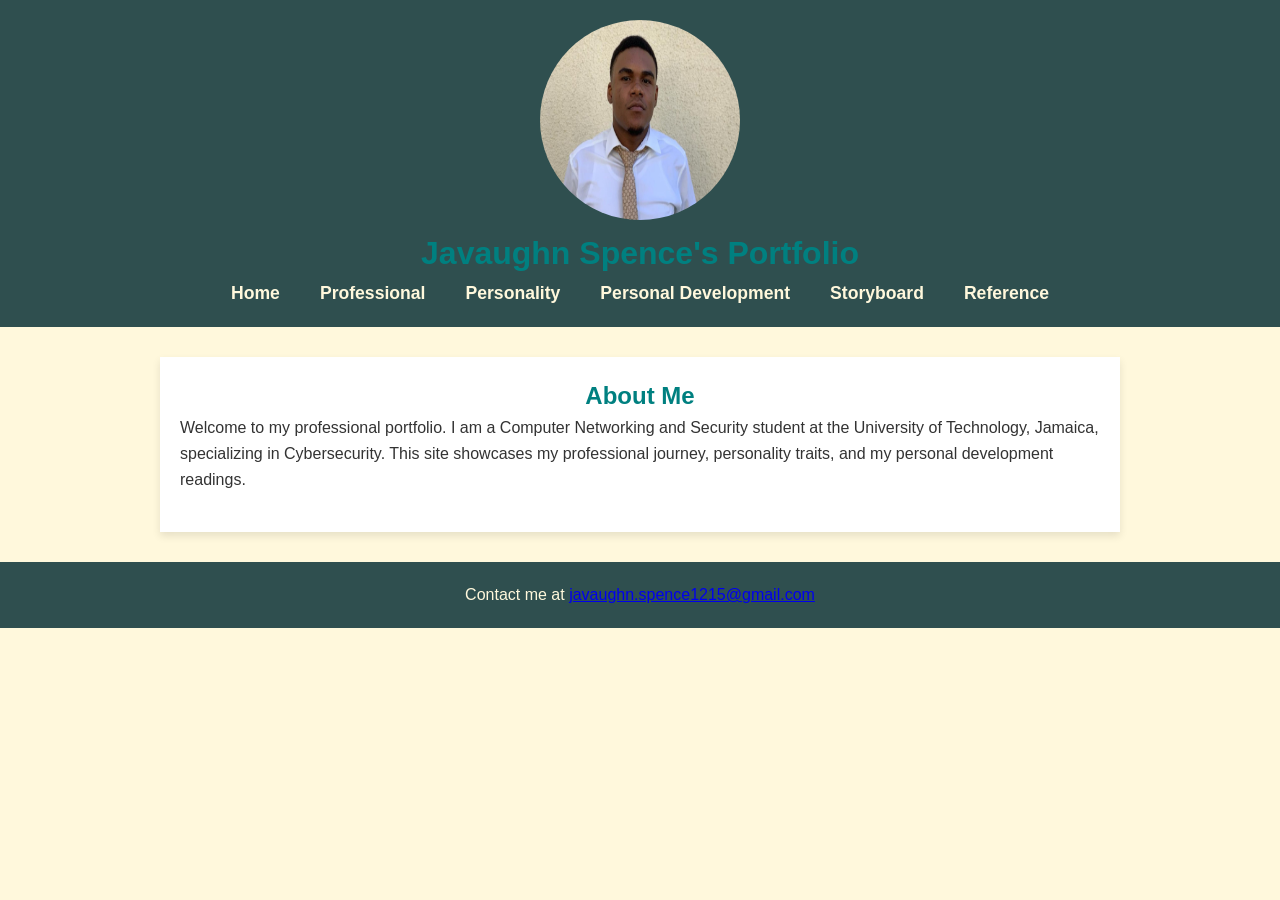
<file: index.html>
<!DOCTYPE html>
<html lang="en">
<head>
    <meta charset="UTF-8">
    <meta name="viewport" content="width=device-width, initial-scale=1.0">
    <title>Javaughn Spence - Portfolio</title>
    <link rel="stylesheet" href="style.css">
</head>
<body>
    <header>
        <a href="mailto:javaughn.spence1215@gmail.com?subject=Student ID# 2202991">
            <img src="Main.jpg" alt="Profile Image" style="width:200px; height:200px; border-radius:50%;">
        </a>
        <h1>Javaughn Spence's Portfolio</h1>
        <nav>
            <ul>
                <li><a href="index.html">Home</a></li>
                <li><a href="professional.html">Professional</a></li>
                <li><a href="personality.html">Personality</a></li>
                <li><a href="Personal development.html">Personal Development</a></li>
                <li><a href="storyboard.html">Storyboard</a></li>
                <li><a href="Reference.html">Reference</a></li>
            </ul>
        </nav>
    </header>
    <main>
        <section id="about">
            <h2>About Me</h2>
            <p>Welcome to my professional portfolio. I am a Computer Networking and Security student at the University of Technology, Jamaica, specializing in Cybersecurity. This site showcases my professional journey, personality traits, and my personal development readings.</p>
        </section>
    </main>
    <footer>
        <p>Contact me at <a href="mailto:javaughn.spence1215@gmail.com">javaughn.spence1215@gmail.com</a></p>
    </footer>
</body>
</html>
</file>
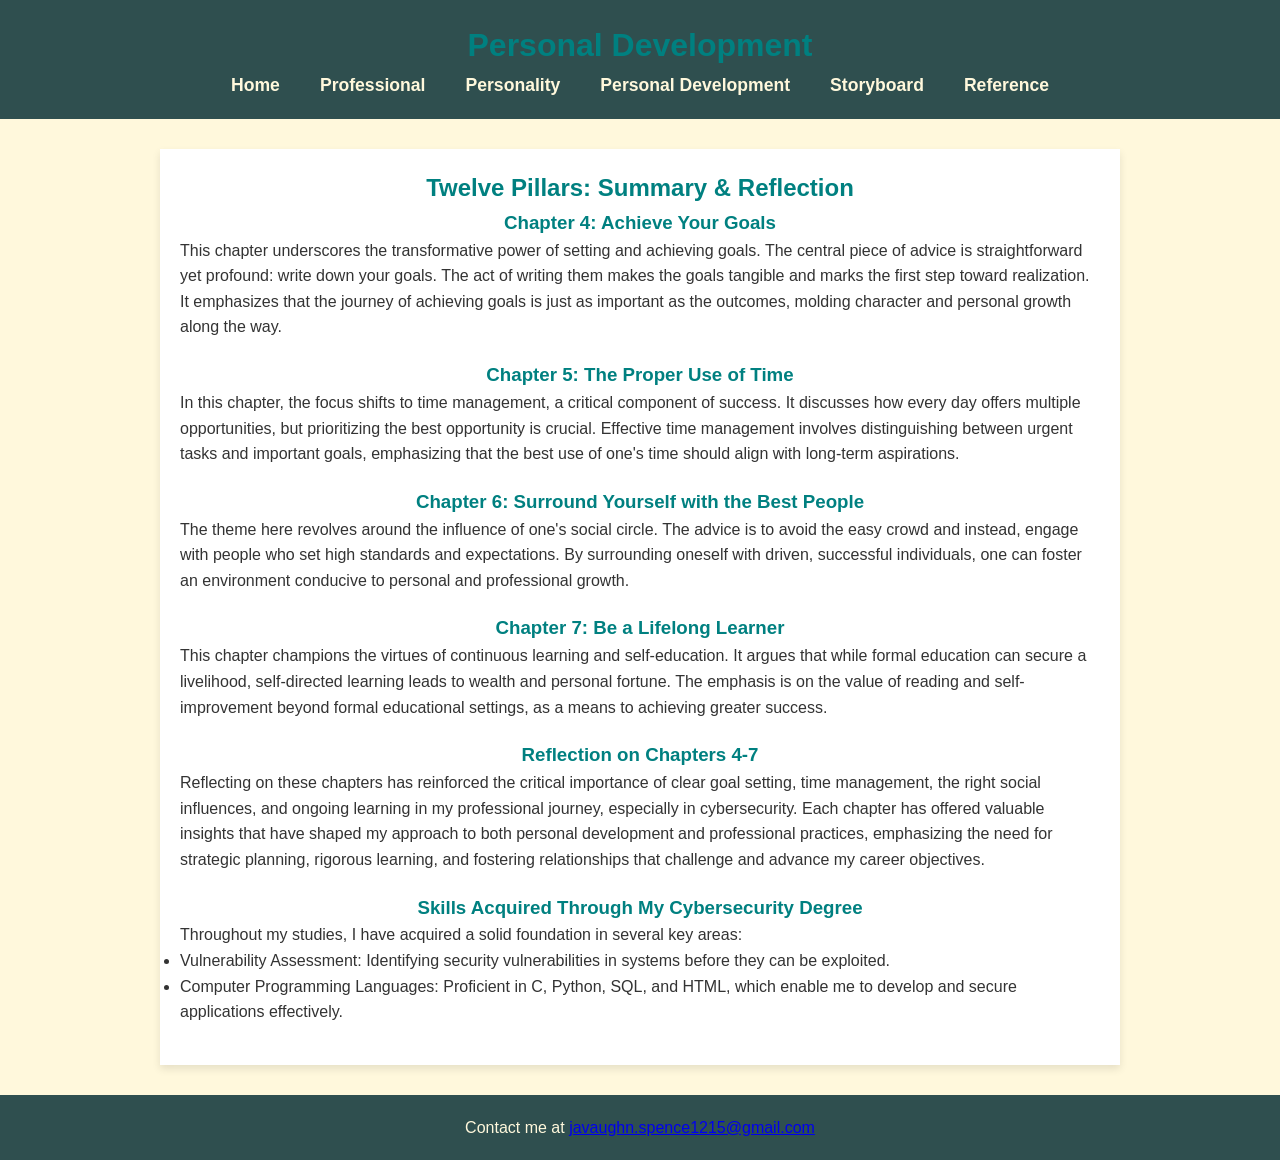
<file: Personal Development.html>
<!DOCTYPE html>
<html lang="en">
<head>
    <meta charset="UTF-8">
    <meta name="viewport" content="width=device-width, initial-scale=1.0">
    <title>Personal Development - Javaughn Spence</title>
    <link rel="stylesheet" href="style.css">
</head>
<body>
    <header>
        <h1>Personal Development</h1>
        <nav>
            <ul>
                <li><a href="index.html">Home</a></li>
                <li><a href="professional.html">Professional</a></li>
                <li><a href="personality.html">Personality</a></li>
                <li><a href="Personal development.html" class="active">Personal Development</a></li>
                <li><a href="storyboard.html">Storyboard</a></li>
                <li><a href="reference.html">Reference</a></li>
            </ul>
        </nav>
    </header>
    <main>
        <h2>Twelve Pillars: Summary & Reflection</h2>
        <section id="goals">
            <h3>Chapter 4: Achieve Your Goals</h3>
            <p>This chapter underscores the transformative power of setting and achieving goals. The central piece of advice is straightforward yet profound: write down your goals. The act of writing them makes the goals tangible and marks the first step toward realization. It emphasizes that the journey of achieving goals is just as important as the outcomes, molding character and personal growth along the way.</p>
        </section>
        <section id="time-management">
            <h3>Chapter 5: The Proper Use of Time</h3>
            <p>In this chapter, the focus shifts to time management, a critical component of success. It discusses how every day offers multiple opportunities, but prioritizing the best opportunity is crucial. Effective time management involves distinguishing between urgent tasks and important goals, emphasizing that the best use of one's time should align with long-term aspirations.</p>
        </section>
        <section id="social-circle">
            <h3>Chapter 6: Surround Yourself with the Best People</h3>
            <p>The theme here revolves around the influence of one's social circle. The advice is to avoid the easy crowd and instead, engage with people who set high standards and expectations. By surrounding oneself with driven, successful individuals, one can foster an environment conducive to personal and professional growth.</p>
        </section>
        <section id="lifelong-learning">
            <h3>Chapter 7: Be a Lifelong Learner</h3>
            <p>This chapter champions the virtues of continuous learning and self-education. It argues that while formal education can secure a livelihood, self-directed learning leads to wealth and personal fortune. The emphasis is on the value of reading and self-improvement beyond formal educational settings, as a means to achieving greater success.</p>
        </section>
        <section id="overall-reflection">
            <h3>Reflection on Chapters 4-7</h3>
            <p>Reflecting on these chapters has reinforced the critical importance of clear goal setting, time management, the right social influences, and ongoing learning in my professional journey, especially in cybersecurity. Each chapter has offered valuable insights that have shaped my approach to both personal development and professional practices, emphasizing the need for strategic planning, rigorous learning, and fostering relationships that challenge and advance my career objectives.</p>
        </section>
        <section id="skills-acquired">
            <h3>Skills Acquired Through My Cybersecurity Degree</h3>
            <p>Throughout my studies, I have acquired a solid foundation in several key areas:</p>
            <ul>
                <li>Vulnerability Assessment: Identifying security vulnerabilities in systems before they can be exploited.</li>
                <li>Computer Programming Languages: Proficient in C, Python, SQL, and HTML, which enable me to develop and secure applications effectively.</li>
            </ul>
        </section>
    </main>
    <footer>
        <p>Contact me at <a href="mailto:javaughn.spence1215@gmail.com">javaughn.spence1215@gmail.com</a></p>
    </footer>
</body>
</html>
</file>
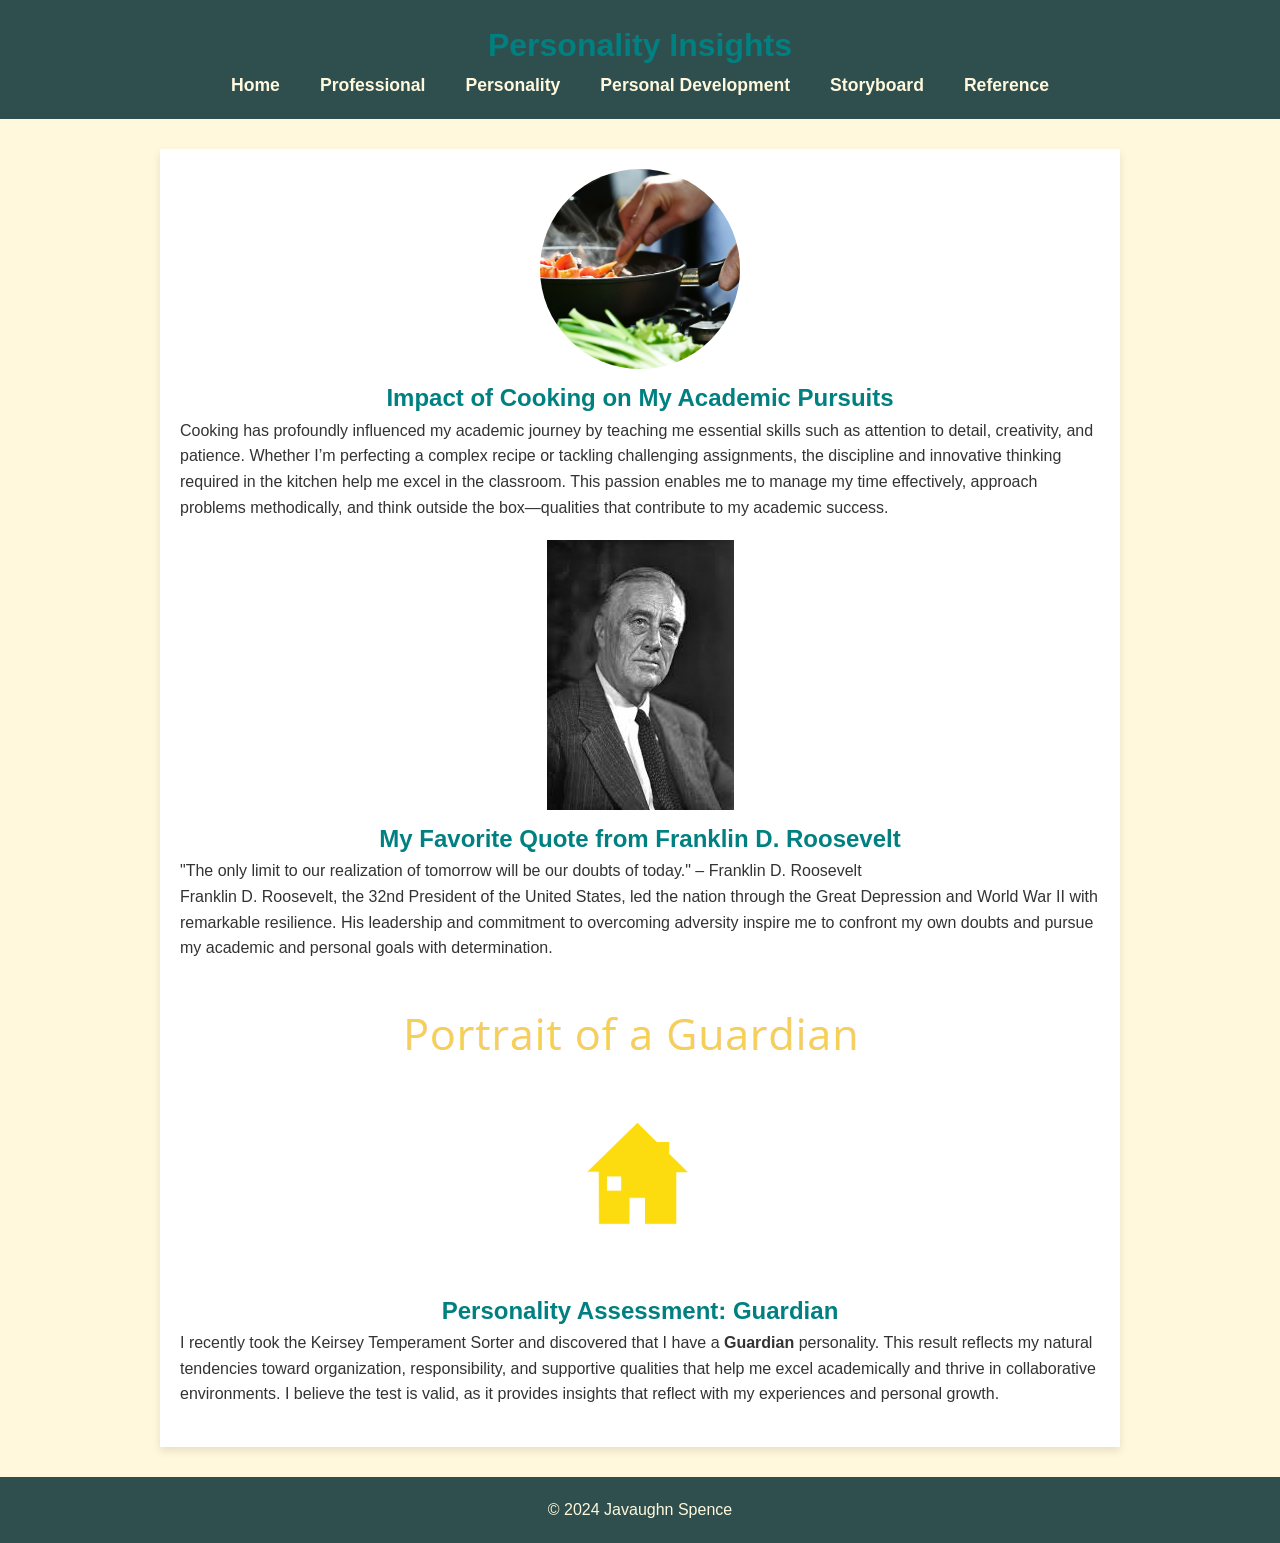
<file: Personality.html>
<!DOCTYPE html>
<html lang="en">
<head>
  <meta charset="UTF-8">
  <meta name="viewport" content="width=device-width, initial-scale=1.0">
  <title>Personality - Javaughn Spence</title>
  <link rel="stylesheet" href="style.css">
</head>
<body>
  <header>
    <h1>Personality Insights</h1>
    <nav>
        <ul>
            <li><a href="index.html">Home</a></li>
            <li><a href="professional.html">Professional</a></li>
            <li><a href="personality.html">Personality</a></li>
            <li><a href="Personal development.html">Personal Development</a></li>
            <li><a href="storyboard.html">Storyboard</a></li>
            <li><a href="Reference.html">Reference</a></li>
        </ul>
    </nav>
  </header>
  
  <main>
    <!-- Section 1: Impact of Cooking on Academic Pursuits -->
    <section id="cooking">
      <!-- Cooking image is now circular and centered -->
      <img src="cook.png" alt="Cooking in action" class="circular">
      <h2>Impact of Cooking on My Academic Pursuits</h2>
      <p>
        Cooking has profoundly influenced my academic journey by teaching me essential skills such as attention to detail, creativity, and patience. Whether I’m perfecting a complex recipe or tackling challenging assignments, the discipline and innovative thinking required in the kitchen help me excel in the classroom. This passion enables me to manage my time effectively, approach problems methodically, and think outside the box—qualities that contribute to my academic success.
      </p>
    </section>
    
    <!-- Section 2: Favorite Quote from Franklin D. Roosevelt -->
    <section id="roosevelt">
      <img src="roosevelt.jpg" alt="Franklin D. Roosevelt">
      <h2>My Favorite Quote from Franklin D. Roosevelt</h2>
      <blockquote>
        "The only limit to our realization of tomorrow will be our doubts of today." – Franklin D. Roosevelt
      </blockquote>
      <p>
        Franklin D. Roosevelt, the 32nd President of the United States, led the nation through the Great Depression and World War II with remarkable resilience. His leadership and commitment to overcoming adversity inspire me to confront my own doubts and pursue my academic and personal goals with determination.
      </p>
    </section>
    
    <!-- Section 3: Personality Test Result -->
    <section id="personality-test">
      <img src="Guardian.png" alt="Keirsey Personality Test Result - Guardian">
      <h2>Personality Assessment: Guardian</h2>
      <p>
        I recently took the Keirsey Temperament Sorter and discovered that I have a <strong>Guardian</strong> personality. This result reflects my natural tendencies toward organization, responsibility, and supportive qualities that help me excel academically and thrive in collaborative environments. I believe the test is valid, as it provides insights that reflect with my experiences and personal growth.
      </p>
    </section>
  </main>
  
  <footer>
    <p>&copy; 2024 Javaughn Spence</p>
  </footer>
</body>
</html>
</file>
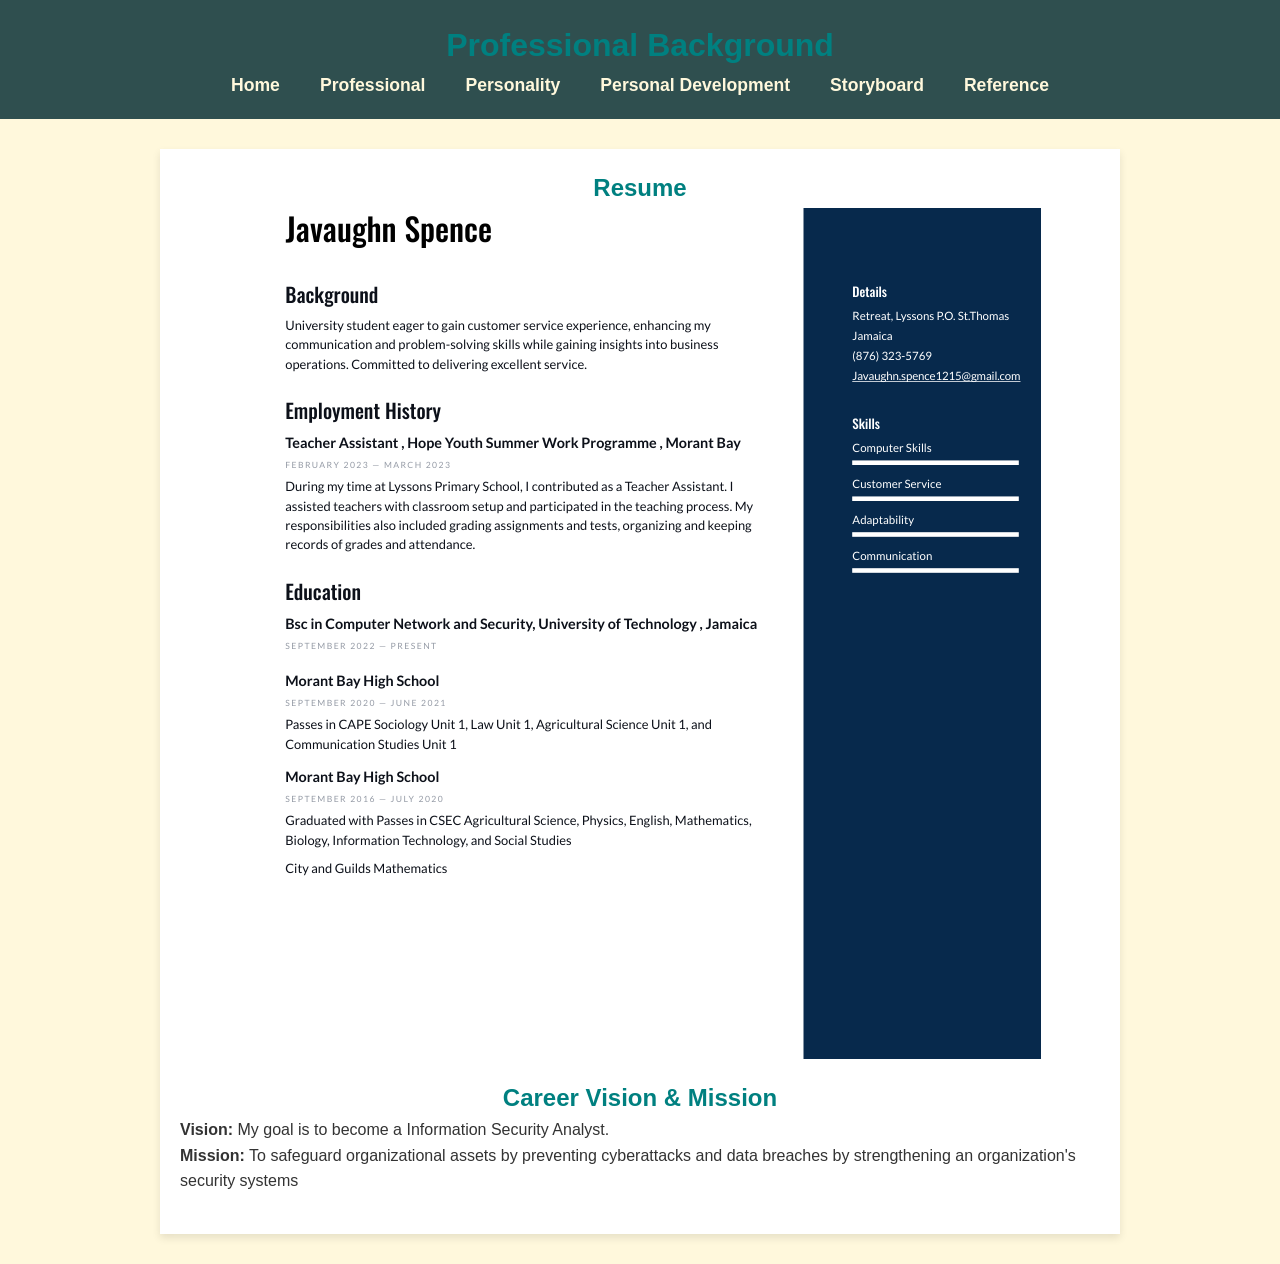
<file: professional.html>
<!DOCTYPE html>
<html lang="en">
<head>
    <meta charset="UTF-8">
    <meta name="viewport" content="width=device-width, initial-scale=1.0">
    <title>Professional Background - Javaughn Spence</title>
    <link rel="stylesheet" href="style.css">
</head>
<body>
    <header>
        <h1>Professional Background</h1>
        <nav>
            <ul>
                <li><a href="index.html">Home</a></li>
                <li><a href="professional.html">Professional</a></li>
                <li><a href="personality.html">Personality</a></li>
                <li><a href="Personal development.html">Personal Development</a></li>
                <li><a href="storyboard.html">Storyboard</a></li>
                <li><a href="Reference.html">Reference</a></li>
            </ul>
        </nav>
    </header>
        <main class="content">
            <!-- Resume Section with Image -->
            <section class="resume-section">
                <h2>Resume</h2>
                <div class="resume-container">
                    <img src="Resume.png" alt="Resume Preview" class="resume-img">
                </div>
            </section>
    
            <!-- Career Vision & Mission -->
            <section class="vision-mission">
                <h2>Career Vision & Mission</h2>
                <div class="career-box">
                    <p><strong>Vision:</strong> My goal is to become a Information Security Analyst.</p>
                    <p><strong>Mission:</strong> To safeguard organizational assets by preventing cyberattacks and data breaches by strengthening an organization's security systems</p>
                </div>
            </section>
        </main>
    </body>
    </html>
</file>
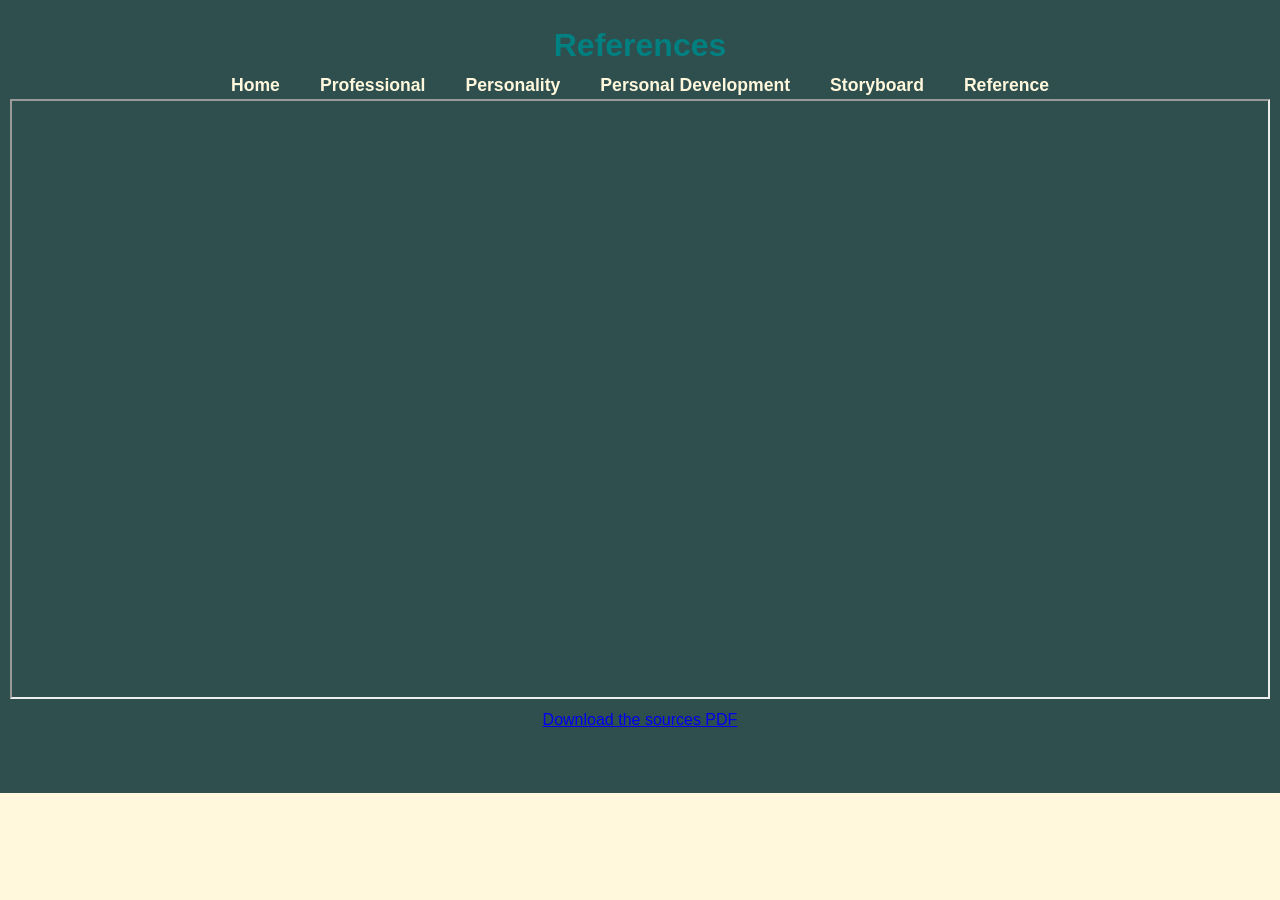
<file: Reference.html>
<!DOCTYPE html>
<html lang="en">
<head>
    <meta charset="UTF-8">
    <meta name="viewport" content="width=device-width, initial-scale=1.0">
    <title>References - Javaughn Spence</title>
    <link rel="stylesheet" href="style.css">
</head>
<body>
    <header>
        <h1>References</h1>
        <nav>
            <ul>
                <li><a href="index.html">Home</a></li>
                <li><a href="professional.html">Professional</a></li>
                <li><a href="personality.html">Personality</a></li>
                <li><a href="Personal development.html">Personal Development</a></li>
                <li><a href="storyboard.html">Storyboard</a></li>
                <li><a href="Reference.html">Reference</a></li>
            </ul>
        </nav>
   
        <!-- Embedded PDF Section -->
        <div class="pdf-container">
            <iframe src="sources.pdf" width="100%" height="600px"></iframe>
            <p><a href="sources.pdf" target="_blank">Download the sources PDF</
    </section>

    <footer>
    </footer>
</body>
</html>
</file>
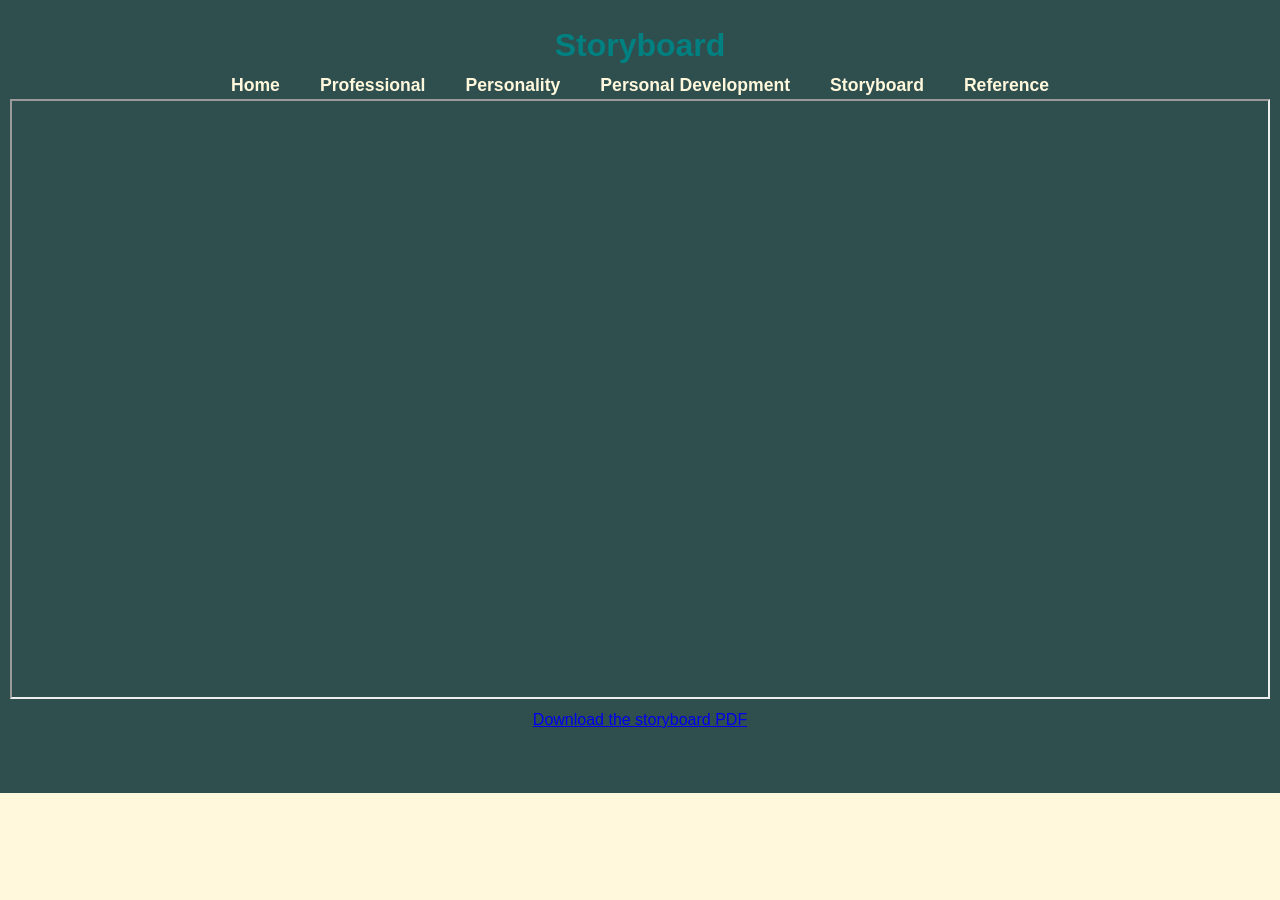
<file: storyboard.html>
<!DOCTYPE html>
<html lang="en">
<head>
    <meta charset="UTF-8">
    <meta name="viewport" content="width=device-width, initial-scale=1.0">
    <title>Storyboard - Javaughn Spence</title>
    <link rel="stylesheet" href="style.css">
</head>
<body>
    <header>
        <h1>Storyboard</h1>
        <nav>
            <ul>
                <li><a href="index.html">Home</a></li>
                <li><a href="professional.html">Professional</a></li>
                <li><a href="personality.html">Personality</a></li>
                <li><a href="Personal development.html">Personal Development</a></li>
                <li><a href="storyboard.html">Storyboard</a></li>
                <li><a href="Reference.html">Reference</a></li>
            </ul>
        </nav>
   
        <!-- Embedded PDF Section -->
        <div class="pdf-container">
            <iframe src="StoryBoard.pdf" width="100%" height="600px"></iframe>
            <p><a href="StoryBoard.pdf" target="_blank">Download the storyboard PDF</
    </section>

    <footer>
    </footer>
</body>
</html>
</file>
<file: style.css>
/* General Reset */
* {
    box-sizing: border-box;
    margin: 0;
    padding: 0;
}

/* Body and Overall Layout */
body {
    font-family: 'Roboto', sans-serif;
    background-color: #FFF8DC;
    color: #333;
    line-height: 1.6;
}

/* Headers and Navigation */
header {
    background-color: #2F4F4F;
    color: #FFF8DC;
    text-align: center;
    padding: 20px 10px;
}

nav {
    display: flex;
    justify-content: center;
    width: 100%;
}

nav ul {
    list-style: none;
    display: flex;  /* Ensures the navigation items are laid out horizontally */
    padding: 0;
    margin: 0;
    align-items: center; /* Align items vertically within the nav element */
}

nav ul li {
    margin: 0 20px; /* Horizontal spacing between navigation items */
}

nav ul li a {
    color: #FFF8DC;
    text-decoration: none;
    font-size: 1.1em;
    font-weight: bold;
}

/* Main Content Area Styles */
main {
    max-width: 960px;
    margin: 30px auto;
    padding: 20px;
    background-color: #FFFFFF;
    box-shadow: 0 4px 8px rgba(0,0,0,0.1);
}

section {
    margin-bottom: 20px;
}

/* Center headings */
h1, h2, h3 {
    color: #008080;
    text-align: center;
}

/* Center all images within sections */
section img {
    display: block;
    margin: 0 auto 10px auto;
}

/* Make the cooking image circular */
.circular {
    border-radius: 50%;
    width: 200px;  /* Adjust width as needed */
    height: 200px; /* Height should match width for a perfect circle */
    object-fit: cover;
}

/* Footer */
footer {
    text-align: center;
    padding: 20px 0;
    background-color: #2F4F4F;
    color: #FFF8DC;
    width: 100%;
}

/*  Adjustments */
@media (max-width: 768px) {
    nav ul {
        flex-direction: column; /* Stacks nav items vertically on small screens */
        align-items: center; /* Center alignment for stacked items */
    }
    nav ul li {
        margin: 10px 0; /* Increase spacing when stacked */
    }
}
</file>
